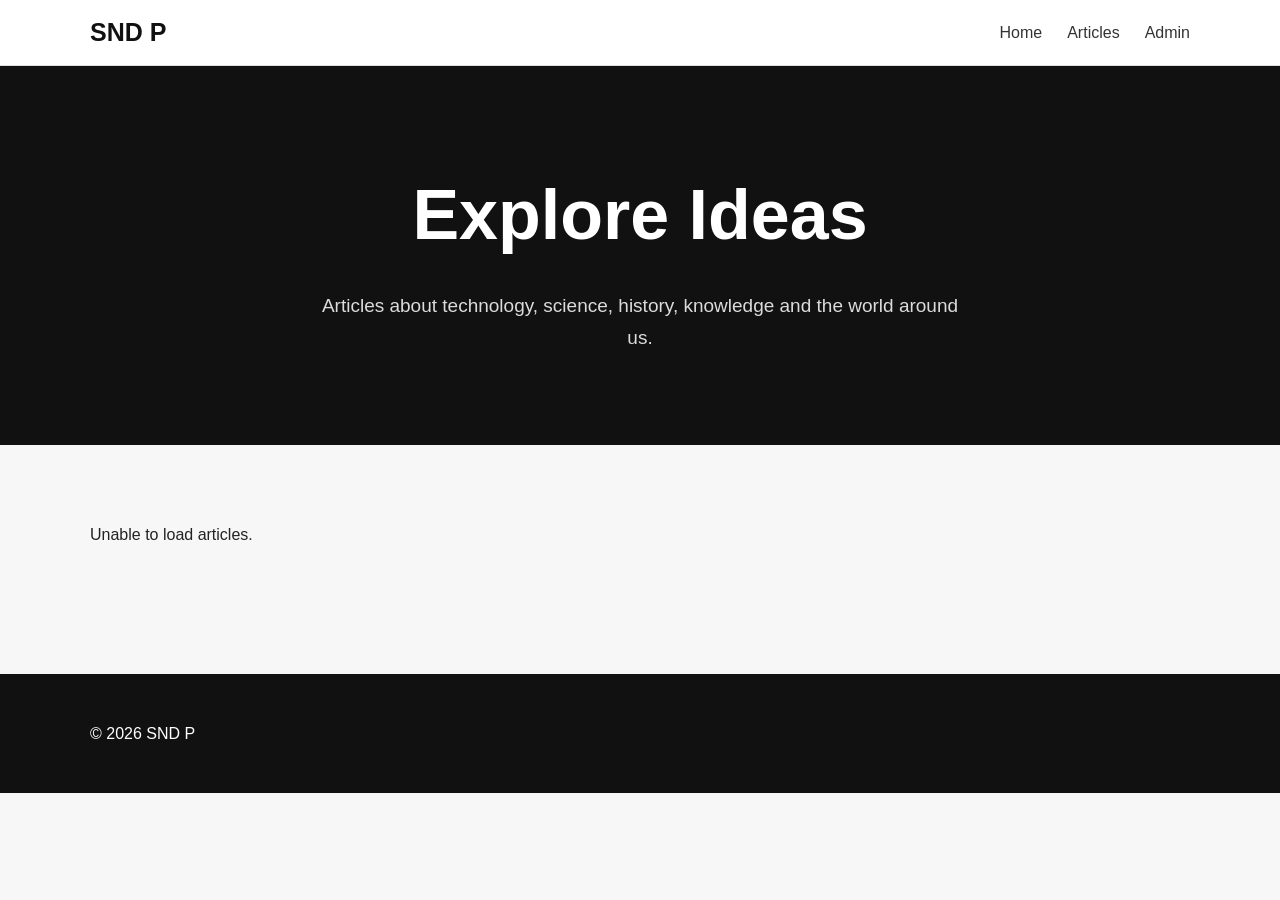
<file: index.html>
<!DOCTYPE html>
<html lang="en">
<head>
<meta charset="UTF-8">
<meta name="viewport" content="width=device-width, initial-scale=1.0">
<title>SND P Blog</title>
<meta name="description" content="Articles about technology, science, knowledge and interesting ideas.">
<link rel="stylesheet" href="style.css">
</head>
<body>
<header class="header">
<div class="container nav">
<a href="index.html" class="logo">SND P</a>
<nav>
<a href="index.html">Home</a>
<a href="#articles">Articles</a>
<a href="admin.html">Admin</a>
</nav>
</div>
</header>
<main>
<section class="hero">
<div class="container">
<h1>Explore Ideas</h1>
<p>Articles about technology, science, history, knowledge and the world around us.</p>
</div>
</section>
<section id="articles" class="container articles-section">
<h2>Latest Articles</h2>
<div id="articles" class="article-grid">
<p>Loading articles...</p>
</div>
</section>
</main>
<footer><div class="container"><p>© 2026 SND P</p></div></footer>
<script src="app.js"></script>
</body>
</html>
</file>
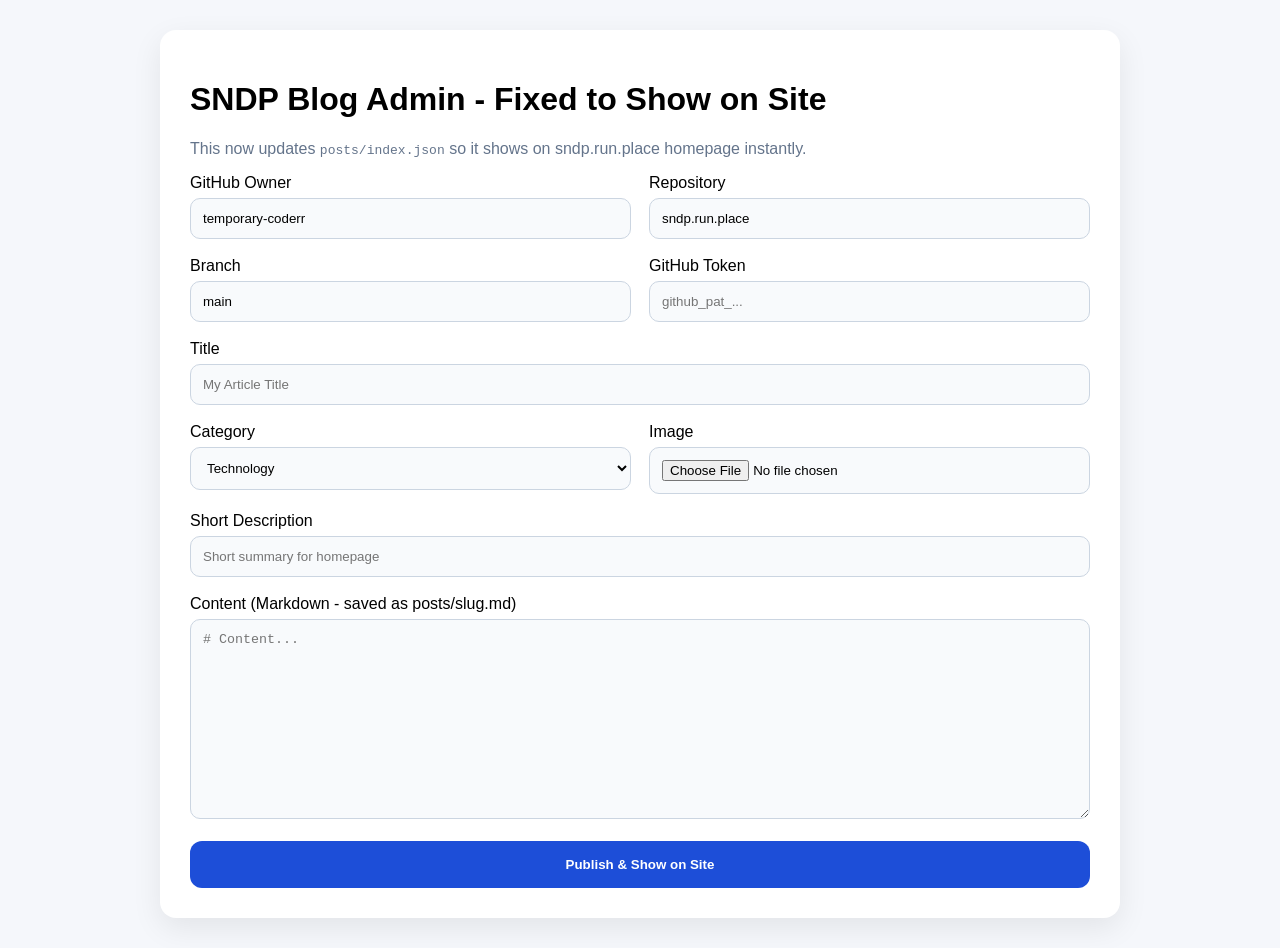
<file: admin.html>
<!DOCTYPE html>
<html><head><meta charset="UTF-8"><meta name="viewport" content="width=device-width,initial-scale=1"><title>SNDP Admin - Working</title>
<style>body{margin:0;font-family:Arial;background:#f5f7fb}.wrap{max-width:900px;margin:30px auto;background:#fff;padding:30px;border-radius:16px;box-shadow:0 10px 30px rgba(0,0,0,.08)}input,select,textarea{width:100%;padding:12px;border:1px solid #cbd5e1;border-radius:10px;background:#f8fafc;margin-top:6px;box-sizing:border-box}.grid{display:grid;grid-template-columns:1fr 1fr;gap:18px}.full{grid-column:1/-1}button{width:100%;padding:16px;border:0;border-radius:12px;background:#1d4ed8;color:#fff;font-weight:700;cursor:pointer;margin-top:18px}#status{margin-top:16px;padding:14px;border:1px solid #e2e8f0;border-radius:12px;background:#f8fafc;line-height:1.6}.hidden{display:none}</style>
</head><body><div class="wrap">
<h1>SNDP Blog Admin - Fixed to Show on Site</h1>
<p style="color:#64748b">This now updates <code>posts/index.json</code> so it shows on sndp.run.place homepage instantly.</p>
<div class="grid">
<div><label>GitHub Owner</label><input id="githubOwner" value="temporary-coderr"></div>
<div><label>Repository</label><input id="githubRepo" value="sndp.run.place"></div>
<div><label>Branch</label><input id="githubBranch" value="main"></div>
<div><label>GitHub Token</label><input id="githubToken" type="password" placeholder="github_pat_..."></div>
<div class="full"><label>Title</label><input id="title" placeholder="My Article Title"></div>
<div><label>Category</label><select id="category"><option>Technology</option><option>Knowledge</option><option>Science</option><option>History</option><option>AI</option><option>India</option><option>Other</option></select></div>
<div><label>Image</label><input id="image" type="file" accept="image/*"></div>
<div class="full"><label>Short Description</label><input id="description" placeholder="Short summary for homepage"></div>
<div class="full"><label>Content (Markdown - saved as posts/slug.md)</label><textarea id="content" style="min-height:200px" placeholder="# Content..."></textarea></div>
</div>
<button id="publish">Publish & Show on Site</button>
<div id="status" class="hidden"></div>
</div>
<script>
const $=id=>document.getElementById(id);
const set=(m,e)=>{const el=$('status');el.classList.remove('hidden');el.innerHTML=m;el.style.color=e?'#b91c1c':'#0f172a';el.style.background=e?'#fef2f2':'#f8fafc';}
const slugify=t=>t.toLowerCase().trim().replace(/[^a-z0-9\s-]/g,'').replace(/\s+/g,'-').replace(/-+/g,'-').slice(0,60);
const toB64=f=>new Promise((r,j)=>{const rd=new FileReader();rd.onload=()=>r(rd.result.split(',')[1]);rd.onerror=j;rd.readAsDataURL(f);});
async function gh(url,token,opt={}){const res=await fetch(url,{...opt,headers:{'Authorization':`Bearer ${token}`,'Accept':'application/vnd.github+json','Content-Type':'application/json',...(opt.headers||{})}});const txt=await res.text();let data;try{data=JSON.parse(txt)}catch{data={message:txt}}return {ok:res.ok,status:res.status,data,txt};}
$('publish').onclick=async()=>{
 const owner=$('githubOwner').value.trim(),repo=$('githubRepo').value.trim(),branch=$('githubBranch').value.trim()||'main',token=$('githubToken').value.trim(),title=$('title').value.trim(),cat=$('category').value,desc=$('description').value.trim(),content=$('content').value.trim(),imgFile=$('image').files[0];
 if(!owner||!repo||!token||!title||!content){set('❌ Fill Owner, Repo, Token, Title, Content',true);return;}
 const btn=$('publish');btn.disabled=true;btn.textContent='Starting...';
 try{
  // 1. Check repo
  set('🔍 Checking repo...');let chk=await gh(`https://api.github.com/repos/${owner}/${repo}`,token);
  if(!chk.ok) throw new Error(`Repo Not Found: ${chk.data.message}. Recreate token with Only select repos -> ${repo} -> Contents: Read and write`);
  
  const date=new Date(), ds=date.toISOString().split('T')[0], slug=slugify(title);
  let imagePathForSite='';
  // 2. Upload image if any
  if(imgFile){
   set(`⏳ Uploading image ${imgFile.name}...`);btn.textContent='Uploading image...';
   const ext=imgFile.name.split('.').pop()||'webp';const imgName=`${ds}-${slug}.${ext}`;const imgPath=`images/${imgName}`;imagePathForSite=`/${imgPath}`;
   const b64=await toB64(imgFile);
   const up=await gh(`https://api.github.com/repos/${owner}/${repo}/contents/${imgPath}`,token,{method:'PUT',body:JSON.stringify({message:`Add image ${imgName}`,content:b64,branch})});
   if(!up.ok && up.status!==422) throw new Error(`Image upload failed ${up.status}: ${up.data.message}`);
  }
  // 3. Get existing posts/index.json
  set('📥 Loading posts/index.json...');btn.textContent='Loading index...';
  let existingPosts=[];let indexSha=null;
  const idxGet=await gh(`https://api.github.com/repos/${owner}/${repo}/contents/posts/index.json?ref=${branch}`,token);
  if(idxGet.ok){
   try{const decoded=atob(idxGet.data.content);existingPosts=JSON.parse(decoded);indexSha=idxGet.data.sha;}catch(e){existingPosts=[];}
  } else if(idxGet.status===404){
   existingPosts=[]; // will create new
  } else {
   throw new Error(`Cannot read posts/index.json [${idxGet.status}]: ${idxGet.data.message}`);
  }
  // 4. Create new post entry
  const newPost={title,description:desc,category:cat,date:ds,slug,image:imagePathForSite};
  // remove if slug exists
  existingPosts=existingPosts.filter(p=>p.slug!==slug);
  existingPosts.unshift(newPost);
  // 5. Upload updated index.json
  set('💾 Updating posts/index.json...');btn.textContent='Updating homepage list...';
  const newIndexContent=btoa(unescape(encodeURIComponent(JSON.stringify(existingPosts,null,2))));
  const putBody={message:`Update index: ${title}`,content:newIndexContent,branch};
  if(indexSha) putBody.sha=indexSha;
  const putIdx=await gh(`https://api.github.com/repos/${owner}/${repo}/contents/posts/index.json`,token,{method:'PUT',body:JSON.stringify(putBody)});
  if(!putIdx.ok) throw new Error(`Failed to update index.json [${putIdx.status}]: ${putIdx.data.message}`);
  // 6. Also create markdown file for article page
  set('📝 Creating markdown file...');btn.textContent='Creating article file...';
  const md=`---
title: "${title.replace(/"/g,'\"')}"
description: "${desc.replace(/"/g,'\"')}"
category: "${cat}"
date: "${ds}"
slug: "${slug}"
${imagePathForSite?`image: "${imagePathForSite}"
`:''}---
${content}
`;
  const mdPath=`posts/${ds}-${slug}.md`;
  const mdB64=btoa(unescape(encodeURIComponent(md)));
  const mdPut=await gh(`https://api.github.com/repos/${owner}/${repo}/contents/${mdPath}`,token,{method:'PUT',body:JSON.stringify({message:`Add post ${title}`,content:mdB64,branch})});
  // ignore if fails, index.json is main
  set(`✅ <b>Published & Live!</b><br><br>✅ Updated <code>posts/index.json</code> with ${existingPosts.length} posts<br>✅ File: <code>${mdPath}</code><br>${imagePathForSite?`✅ Image: <code>${imagePathForSite}</code><br>`:''}<br><b>Your site will show it in 30-60 seconds:</b><br><a href="https://sndp.run.place" target="_blank">https://sndp.run.place</a><br><a href="${putIdx.data.content.html_url}" target="_blank">View index.json on GitHub</a><br><br>Hard refresh homepage with Ctrl+Shift+R`);
 }catch(e){set(`❌ ${e.message}`,true);console.error(e);}
 finally{btn.disabled=false;btn.textContent='Publish & Show on Site';}
};
</script></body></html>
</file>
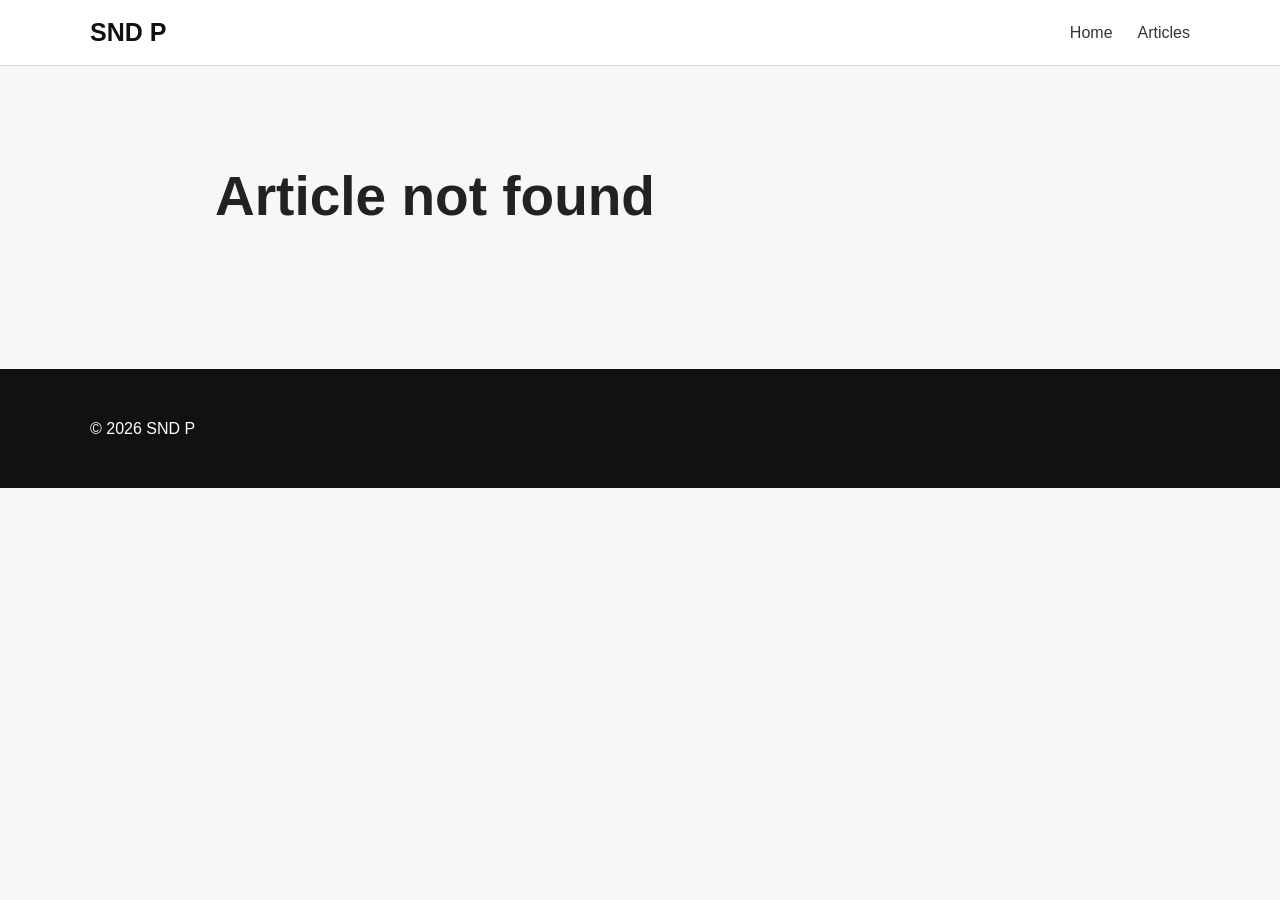
<file: article.html>
<!DOCTYPE html>
<html lang="en">
<head>
<meta charset="UTF-8">
<meta name="viewport" content="width=device-width, initial-scale=1.0">
<title>Article</title>
<meta id="description" name="description" content="">
<link rel="stylesheet" href="style.css">
</head>
<body>
<header class="header">
<div class="container nav">
<a href="index.html" class="logo">SND P</a>
<nav>
<a href="index.html">Home</a>
<a href="index.html#articles">Articles</a>
</nav>
</div>
</header>
<main class="container article-page">
<div id="article"><p>Loading article...</p></div>
</main>
<footer><div class="container"><p>© 2026 SND P</p></div></footer>
<script src="article.js"></script>
</body>
</html>
</file>
<file: style.css>
*{box-sizing:border-box}
body{margin:0;font-family:Arial,Helvetica,sans-serif;background:#f7f7f7;color:#222;line-height:1.7}
.container{width:min(1100px,92%);margin:auto}
.header{background:white;border-bottom:1px solid #ddd;position:sticky;top:0;z-index:10}
.nav{min-height:65px;display:flex;align-items:center;justify-content:space-between}
.logo{font-size:25px;font-weight:bold;color:#111;text-decoration:none}
nav{display:flex;gap:25px}
nav a{color:#333;text-decoration:none;font-weight:500}
nav a:hover{color:#06f}
.hero{background:#111;color:white;padding:90px 0;text-align:center}
.hero h1{font-size:clamp(40px,7vw,70px);margin:0 0 15px}
.hero p{font-size:19px;max-width:650px;margin:auto;opacity:.85}
.articles-section{padding:60px 0}
.articles-section h2{font-size:32px;margin-bottom:30px}
.article-grid{display:grid;grid-template-columns:repeat(auto-fit,minmax(280px,1fr));gap:25px}
.card{background:white;border-radius:12px;overflow:hidden;border:1px solid #ddd;transition:.2s}
.card:hover{transform:translateY(-4px);box-shadow:0 10px 30px rgba(0,0,0,.08)}
.card img{width:100%;height:200px;object-fit:cover}
.card-content{padding:22px}
.card h3{margin-top:0;font-size:23px}
.card p{color:#666}
.read-more{display:inline-block;margin-top:10px;color:#06f;text-decoration:none;font-weight:bold}
.article-page{max-width:850px;padding-top:60px;padding-bottom:80px}
.article-page h1{font-size:clamp(35px,6vw,55px);line-height:1.2;margin-bottom:10px}
.article-meta{color:#777;margin-bottom:30px}
.article-image{width:100%;max-height:500px;object-fit:cover;border-radius:12px;margin-bottom:35px}
.article-content{background:white;padding:35px;border-radius:12px;font-size:18px}
.article-content h2{margin-top:35px}
.article-content img{max-width:100%;border-radius:10px}
footer{background:#111;color:white;padding:30px 0;margin-top:50px}
.admin{max-width:850px;margin:50px auto}
.admin-box{background:white;padding:30px;border-radius:12px;border:1px solid #ddd}
input,textarea,select{width:100%;padding:13px;margin-top:7px;margin-bottom:20px;border:1px solid #ccc;border-radius:7px;font-size:16px}
textarea{min-height:350px;resize:vertical}
button{border:none;padding:13px 22px;border-radius:7px;background:#06f;color:white;font-size:16px;cursor:pointer}
button:hover{background:#05c}
button:disabled{opacity:.5;cursor:not-allowed}
.status{margin-top:20px;padding:15px;border-radius:7px;background:#f1f1f1}
.hidden{display:none}
@media(max-width:600px){nav{gap:12px;font-size:14px}.article-content{padding:20px}}
</file>
